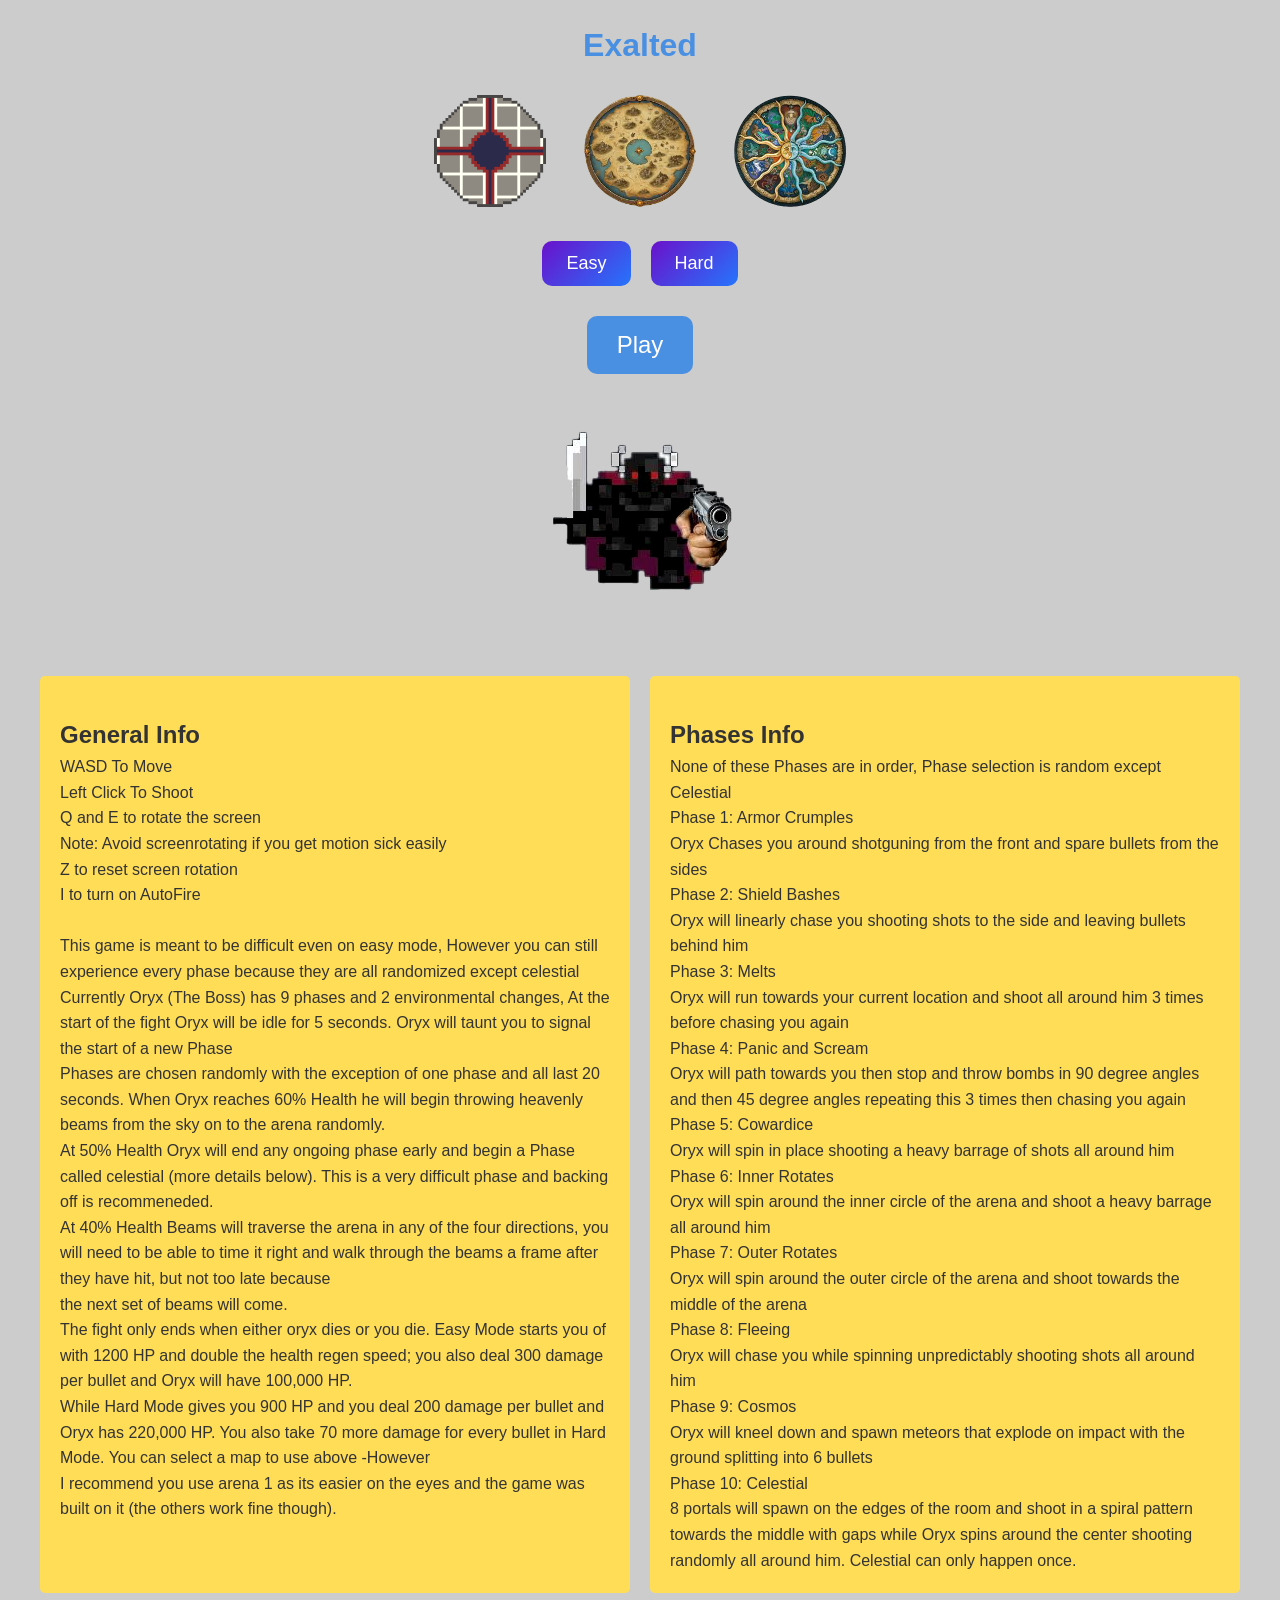
<file: index.html>
<!DOCTYPE html>
<html lang="en">
<head>
    <meta charset="UTF-8">
    <meta name="viewport" content="width=device-width, initial-scale=1.0">
    <title>Exalted</title>
    <style>
        /* Basic reset */
        * {
            margin: 0;
            padding: 0;
            box-sizing: border-box;
        }

        /* Body style */
        body {
            font-family: Arial, sans-serif;
            background-color: #ccc;
            color: #333;
            padding: 20px;
            line-height: 1.6;
            text-align: center;
        }

        /* Heading styles */
        h1 {
            color: #4a90e2;
            margin-bottom: 20px;
        }

        h2 {
            color: #333;
            margin-top: 20px;
        }

        /* Main container style */
        .container {
            display: flex;
            flex-direction: column;
            align-items: center;
            justify-content: center;
            max-width: 1200px;
            margin: 0 auto;
        }

        /* Top buttons */
        .top-buttons {
            display: flex;
            justify-content: center;
            gap: 30px;
            margin-bottom: 30px;
        }

        .top-buttons img {
            width: 120px;
            height: 120px;
            cursor: pointer;
            transition: transform 0.2s, border 0.2s;
            border: 4px solid transparent;
            border-radius: 10px;
        }

        .top-buttons img.selected {
            border-color: #4a90e2;
            transform: scale(1.1);
        }

        .top-buttons img:hover {
            transform: scale(1.1);
        }

        /* Difficulty selectors */
        .difficulty-selectors {
            display: flex;
            justify-content: center;
            gap: 20px;
            margin-bottom: 30px;
        }

        .difficulty-button {
            background: linear-gradient(135deg, #6a11cb, #2575fc);
            color: #fff;
            font-size: 18px;
            padding: 12px 24px;
            border: none;
            border-radius: 10px;
            cursor: pointer;
            transition: background 0.3s, transform 0.2s;
        }

        .difficulty-button.selected {
            background: linear-gradient(135deg, #ff416c, #ff4b2b);
            transform: scale(1.1);
        }

        .difficulty-button:hover {
            background: linear-gradient(135deg, #5a0fb5, #1a6aec);
            transform: scale(1.05);
        }

        /* Play button */
        .play-button {
            background-color: #4a90e2;
            color: #fff;
            font-size: 24px;
            padding: 15px 30px;
            border: none;
            border-radius: 10px;
            cursor: pointer;
            transition: background-color 0.3s;
            margin-bottom: 20px;
        }

        .play-button:hover {
            background-color: #357ab7;
        }

        /* Image */
        .image-container {
            margin: 20px 0;
        }

        .image-container img {
            max-width: 100%;
            height: auto;
            border-radius: 10px;
        }

        /* Documentation columns */
        .columns {
            display: flex;
            justify-content: space-between;
            gap: 20px;
            margin-top: 30px;
        }

        .column {
            background-color: #ffdd57;
            padding: 20px;
            border-radius: 5px;
            flex: 1;
            text-align: left;
        }

        /* Footer style */
        footer {
            margin-top: 20px;
            font-size: 12px;
            color: #777;
            text-align: center;
        }
    </style>
</head>
<body>
    <h1>Exalted</h1>

    <div class="container">
        <!-- Top button images -->
        <div class="top-buttons">
            <img src="arena1.png" alt="Arena 1" class="arena-button" data-arena="arena1">
            <img src="arena2.png" alt="Arena 2" class="arena-button" data-arena="arena2">
            <img src="arena3.png" alt="Arena 3" class="arena-button" data-arena="arena3">
        </div>

        <!-- Difficulty selectors -->
        <div class="difficulty-selectors">
            <button class="difficulty-button" data-difficulty="easy">Easy</button>
            <button class="difficulty-button" data-difficulty="hard">Hard</button>
        </div>

        <!-- Play button -->
        <button class="play-button" onclick="goToGame();">Play</button>
        

        <!-- Image below play button -->
        <div class="image-container">
            <img src="gameimage.png" alt="Game Image">
        </div>

        <!-- Documentation columns -->
        <div class="columns">
            <div class="column">
                <h2>General Info</h2>
                <p>WASD To Move <br> Left Click To Shoot <br> Q and E to rotate the screen <br> Note: Avoid screenrotating if you get motion sick easily<br> Z to reset screen rotation <br> I to turn on AutoFire<br>
                <br> This game is meant to be difficult even on easy mode, However you can still experience every phase because they are all randomized except celestial<br>                <p>Currently Oryx (The Boss) has 9 phases and 2 environmental changes, At the start of the fight Oryx will be idle for 5 seconds. Oryx will taunt you to signal the start of a new Phase<br>
                    Phases are chosen randomly with the exception of one phase and all last 20 seconds. When Oryx reaches 60% Health he will begin throwing heavenly beams from the sky on to the arena randomly.<br>
                    At 50% Health Oryx will end any ongoing phase early and begin a Phase called celestial (more details below). This is a very difficult phase and backing off is recommeneded. <br>
                    At 40% Health Beams will traverse the arena in any of the four directions, you will need to be able to time it right and walk through the beams a frame after they have hit, but not too late because<br>
                    the next set of beams will come.
                    <br>The fight only ends
                    when either oryx dies or you die. Easy Mode starts you of with 1200 HP and double the health regen speed; you also deal 300 damage per bullet and Oryx will have 100,000 HP. <br>
                    While Hard Mode gives you 900 HP and you deal 200 damage per bullet and Oryx has 220,000 HP. You also take 70 more damage for every bullet in Hard Mode. You can select a map to use above -However <br>
                    I recommend you use arena 1 as its easier on the eyes and the game was built on it (the others work fine though).
            </p>
            </div>
            <div class="column">
                <h2>Phases Info</h2>
                    None of these Phases are in order, Phase selection is random except Celestial<br>
                    Phase 1: Armor Crumples<br>
                    Oryx Chases you around shotguning from the front and spare bullets from the sides<br>
                    Phase 2: Shield Bashes<br>
                    Oryx will linearly chase you shooting shots to the side and leaving bullets behind him<br>
                    Phase 3: Melts<br>
                    Oryx will run towards your current location and shoot all around him 3 times before chasing you again<br>
                    Phase 4: Panic and Scream<br>
                    Oryx will path towards you then stop and throw bombs in 90 degree angles and then 45 degree angles repeating this 3 times then chasing you again<br>
                    Phase 5: Cowardice<br>
                    Oryx will spin in place shooting a heavy barrage of shots all around him <br>
                    Phase 6: Inner Rotates<br>
                    Oryx will spin around the inner circle of the arena and shoot a heavy barrage all around him<br>
                    Phase 7: Outer Rotates<br>
                    Oryx will spin around the outer circle of the arena and shoot towards the middle of the arena<br>
                    Phase 8: Fleeing<br>
                    Oryx will chase you while spinning unpredictably shooting shots all around him<br>
                    Phase 9: Cosmos<br>
                    Oryx will kneel down and spawn meteors that explode on impact with the ground splitting into 6 bullets<br>
                    Phase 10: Celestial<br>
                    8 portals will spawn on the edges of the room and shoot in a spiral pattern towards the middle with gaps while
                    Oryx spins around the center shooting randomly all around him. Celestial can only happen once.

                </p>
            </div>
        </div>
    </div>



    <script>
        function goToGame() {
    window.location.href = 'game/index.html'; // button to main game
}
        // change arena
        const arenaButtons = document.querySelectorAll('.arena-button');
        arenaButtons.forEach(button => {
            button.addEventListener('click', () => {
                arenaButtons.forEach(btn => btn.classList.remove('selected'));
                button.classList.add('selected');
                localStorage.setItem('selectedArena', button.getAttribute('data-arena'));
            });
        });

        // change difficulty 
        const difficultyButtons = document.querySelectorAll('.difficulty-button');
        difficultyButtons.forEach(button => {
            button.addEventListener('click', () => {
                difficultyButtons.forEach(btn => btn.classList.remove('selected'));
                button.classList.add('selected');
                localStorage.setItem('selectedDifficulty', button.getAttribute('data-difficulty'));
            });
        });

        // load options from localstorage
        window.addEventListener('DOMContentLoaded', () => {
            const savedArena = localStorage.getItem('selectedArena');
            const savedDifficulty = localStorage.getItem('selectedDifficulty');

            if (savedArena) {
                document.querySelector(`.arena-button[data-arena="${savedArena}"]`).classList.add('selected');
            }

            if (savedDifficulty) {
                document.querySelector(`.difficulty-button[data-difficulty="${savedDifficulty}"]`).classList.add('selected');
            }
        });
    </script>
</body>
</html>
</file>
